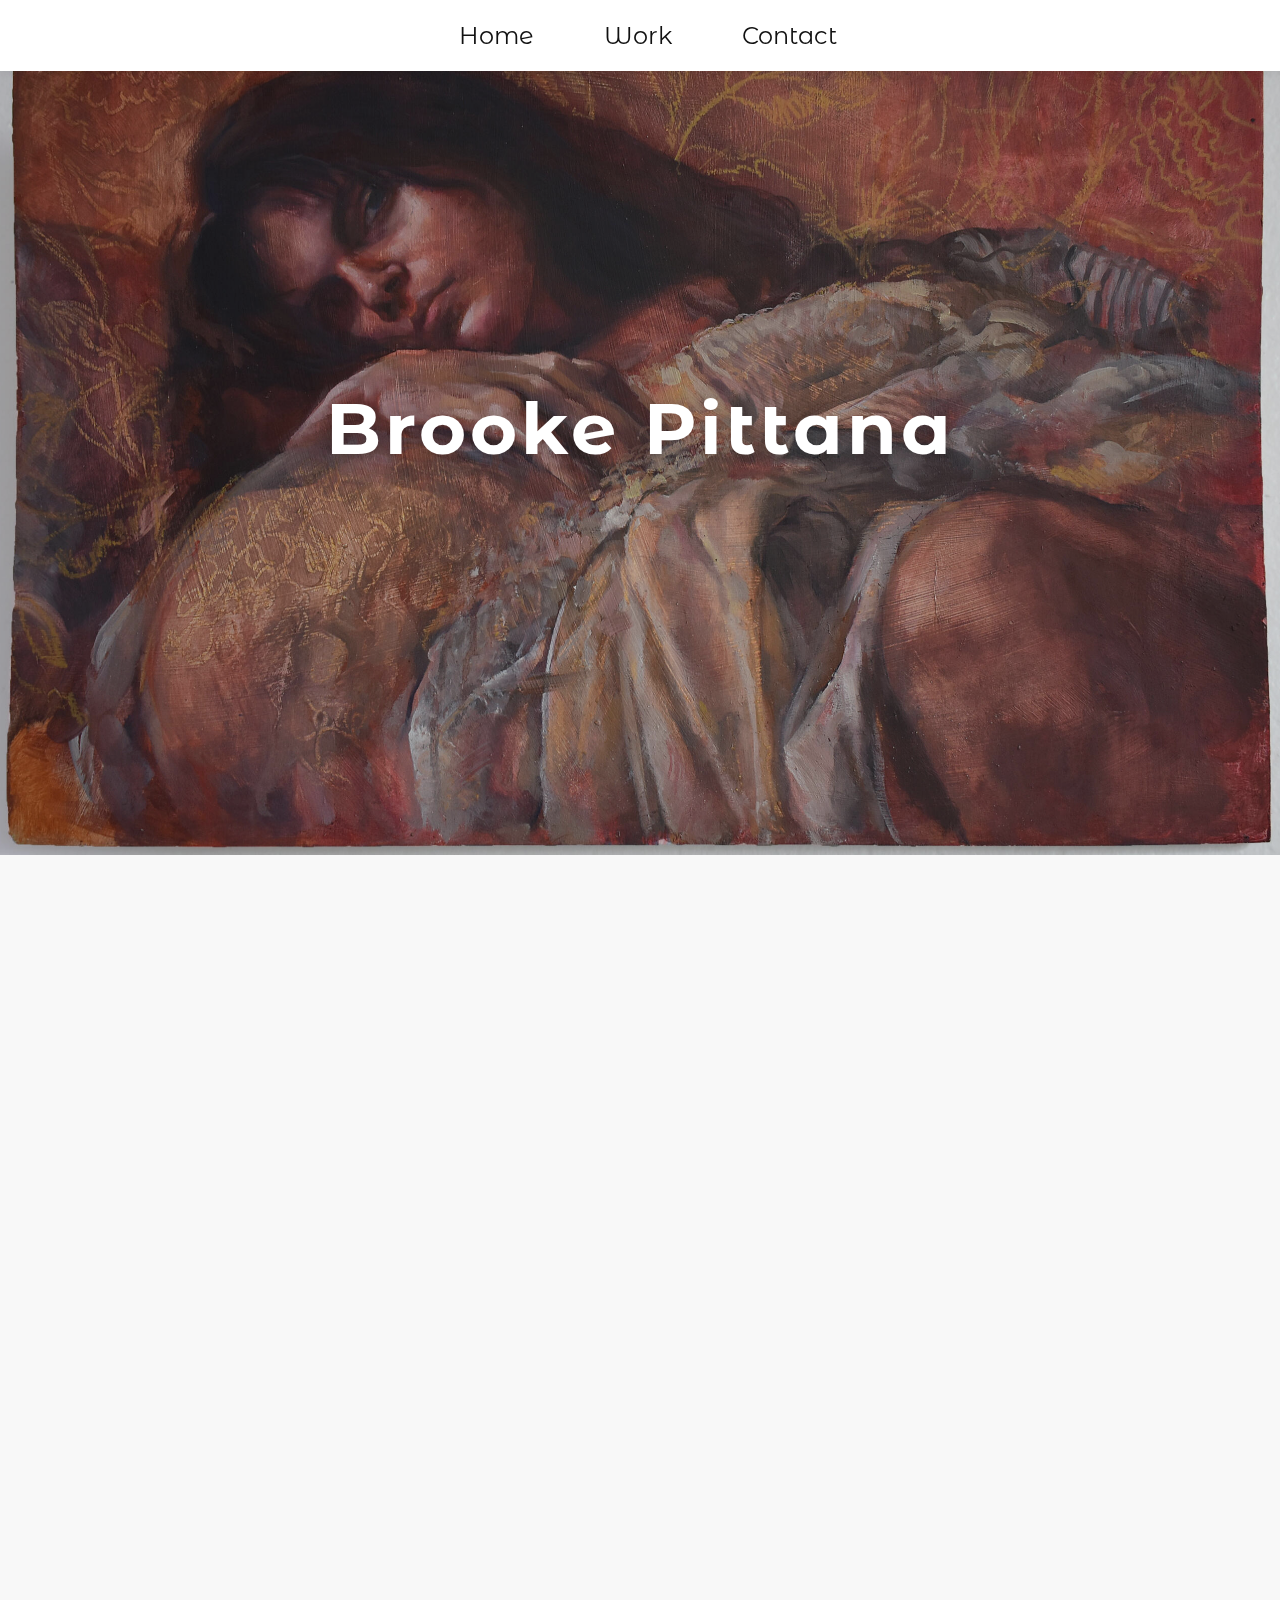
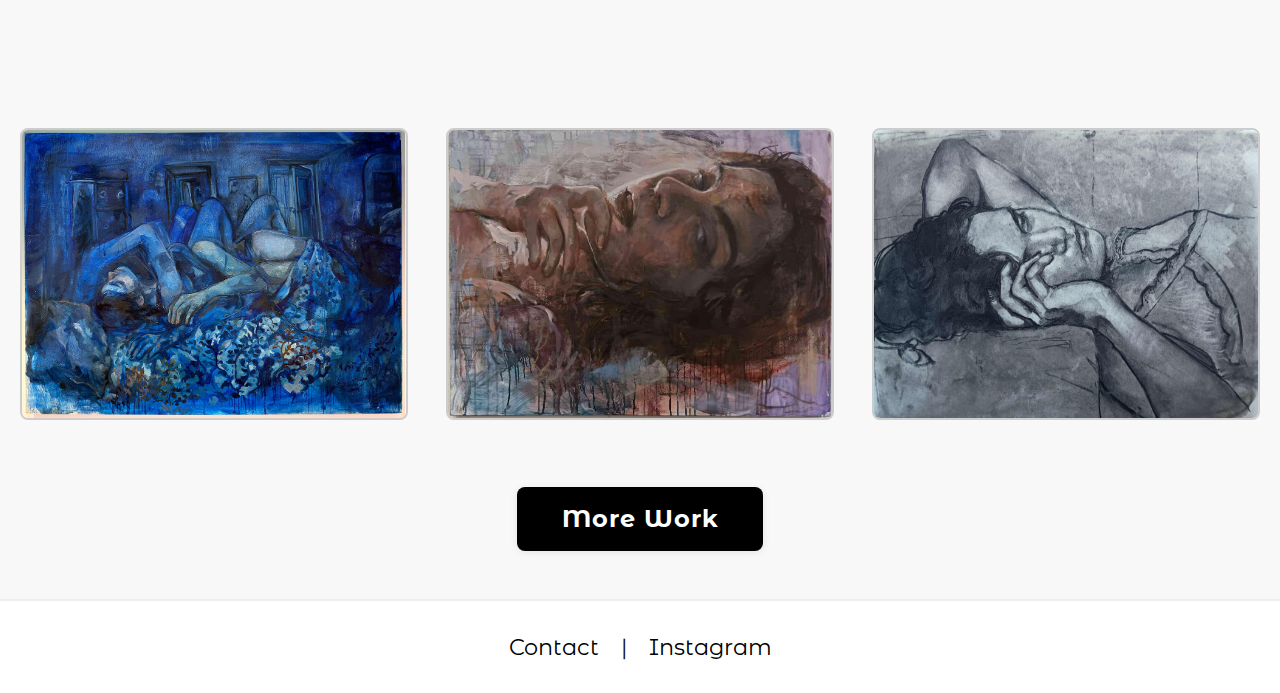
<file: index.html>
<!DOCTYPE html>
<html lang="en">
<head>
    <meta charset="UTF-8">
    <meta http-equiv="X-UA-Compatible" content="IE=edge">
    <meta name="viewport" content="width=device-width, initial-scale=1.0">
    <script src="script.js" defer></script>
    <title>Brooke Pittana</title>
    <link href="https://fonts.googleapis.com/css2?display=swap&family=Montserrat+Alternates:ital,wght@0,400;0,700;1,400;1,700&family=Montserrat:ital,wght@0,400;0,700;1,400;1,700" rel="stylesheet">
    <link rel="stylesheet" href="styles.css">
    <link rel="icon" type="image/png" href="images/favicon.png">
</head>
<body>
<style>
    .oldgallery img {
        width: 30%;
        height: auto;
        margin: 1%;
        border: 2px solid #ccc;
        border-radius: 8px;
        transition: transform 0.3s, box-shadow 0.3s;
    }
</style>

<nav class="main-nav">
    <ul>
        <li><a href="index.html">Home</a></li>
        <li><a href="work.html">Work</a></li>
        <li><a href="contact.html">Contact</a></li>
    </ul>
</nav>
<header class="hero-header">
    <div class="hero-overlay">
        <h1>Brooke Pittana</h1>
    </div>
</header>
    <main>
        <section id="about">
            <h2>About</h2>
            <p>Student artist based in Baltimore, Maryland. "The passage of time is a destructive act" forms the basis of an exploration into how actions lost in routine are rediscovered and immortalized through the act of self portraiture. I paint moments from daily routine in sequence, then dissolve, destroy, or cover layers of paint to emulate the wear of time, indelible markings form the body as ghost images along a timeline. The remnants explore the relationship between transparent forms and opaque lines as symbols of time, importance, and repetition.</p>
        </section>
        <section id="work">
            <h2>Work</h2>
        </section>
        
    </main>
    <div class="oldgallery">
        <img src='images/image33.jpg' alt="Sample Art 1">
        <img src='images/image49.jpg' alt="Sample Art 2">
        <img src='images/image52.jpg' alt="Sample Art 3">
    </div>
    <main>
        <a class="more-work-btn" href="work.html">More Work</a>
    </main>
    <footer>
        <a href="contact.html">Contact</a> |
        <a href="https://www.instagram.com/brookep1313/" target="_blank" rel="noopener">Instagram</a>
    </footer>
</body>
</html>
</file>
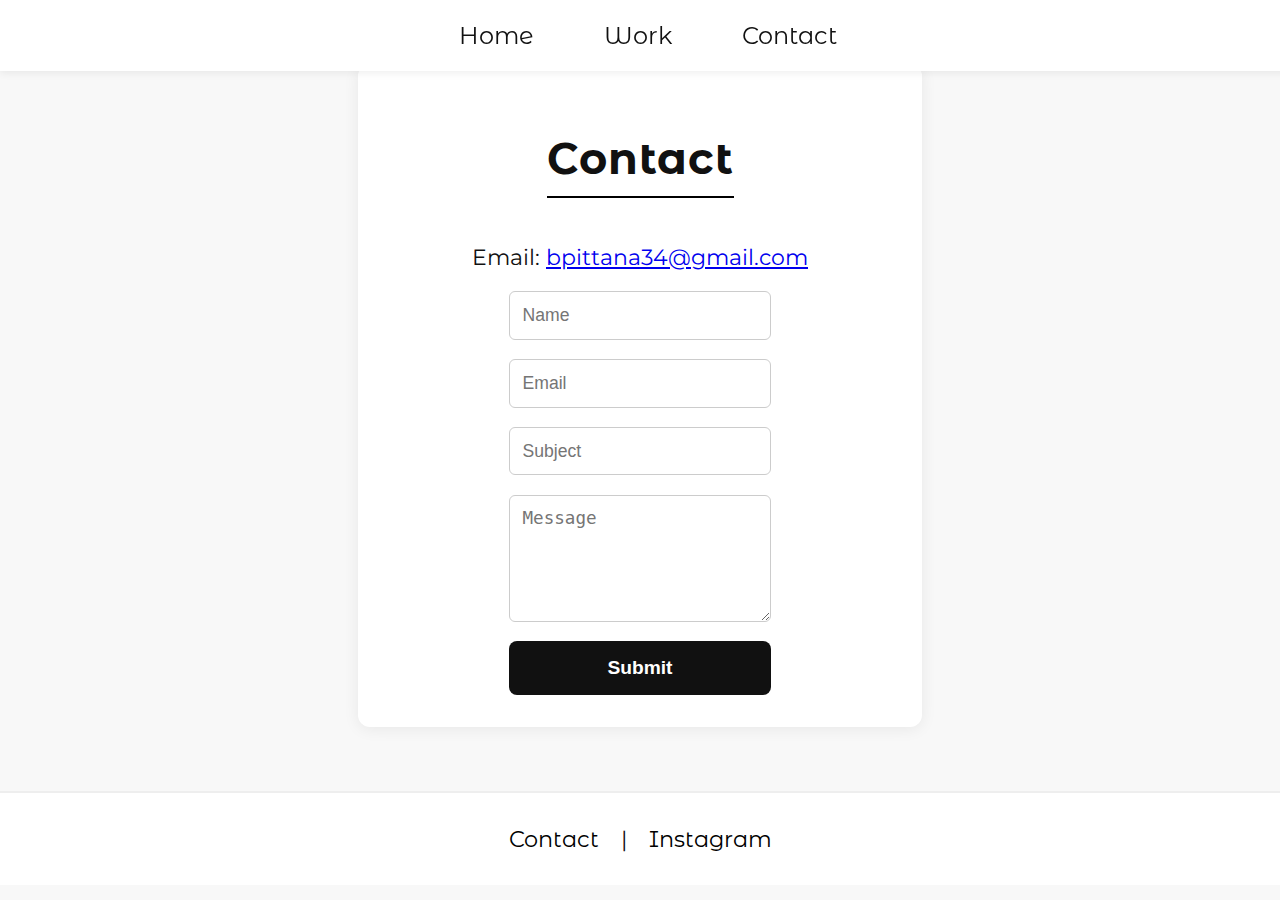
<file: contact.html>
<!DOCTYPE html>
<html lang="en">
<head>
    <meta charset="UTF-8">
    <meta http-equiv="X-UA-Compatible" content="IE=edge">
    <meta name="viewport" content="width=device-width, initial-scale=1.0">
    <script src="script.js" defer></script>
    <title>Contact | Brooke Pittana</title>
    <link href="https://fonts.googleapis.com/css2?display=swap&family=Montserrat+Alternates:ital,wght@0,400;0,700;1,400;1,700&family=Montserrat:ital,wght@0,400;0,700;1,400;1,700" rel="stylesheet">
    <link rel="stylesheet" href="styles.css">
    <link rel="icon" type="image/png" href="images/favicon.png">
</head>

<body>
    <nav class="main-nav">
        <ul>
            <li><a href="index.html">Home</a></li>
            <li><a href="work.html">Work</a></li>
            <li><a href="contact.html">Contact</a></li>
        </ul>
    </nav>
    <main style="max-width: 500px; margin: 4rem auto; padding: 2rem; background: #fff; border-radius: 12px; box-shadow: 0 2px 16px rgba(0,0,0,0.07);">
        <h2>Contact</h2>
        <p>Email: <a href="mailto:bpittana34@gmail.com">bpittana34@gmail.com</a></p>
        <form action="mailto:bpittana34@gmail.com" method="post" style="display: flex; flex-direction: column; gap: 1.2rem;">
            <input type="text" name="name" placeholder="Name" required style="padding: 0.8rem; font-size: 1.1rem; border-radius: 6px; border: 1px solid #ccc;">
            <input type="email" name="email" placeholder="Email" required style="padding: 0.8rem; font-size: 1.1rem; border-radius: 6px; border: 1px solid #ccc;">
            <input type="text" name="subject" placeholder="Subject" required style="padding: 0.8rem; font-size: 1.1rem; border-radius: 6px; border: 1px solid #ccc;">
            <textarea name="message" placeholder="Message" rows="5" required style="padding: 0.8rem; font-size: 1.1rem; border-radius: 6px; border: 1px solid #ccc;"></textarea>
            <button type="submit" style="padding: 1rem; font-size: 1.2rem; background: #111; color: #fff; border: none; border-radius: 8px; font-weight: 700; cursor: pointer;">Submit</button>
        </form>
    </main>
    <footer style="text-align:center; margin-top: 3rem; padding: 2rem 0; border-top: 2px solid #eee; background: #fff;">
        <a href="#contact">Contact</a> |
        <a href="https://instagram.com/brookep1313" target="_blank" rel="noopener">Instagram</a>
    </footer>
</body>



</html>
</file>
<file: styles.css>
/* Oldgallery responsive styles */
.oldgallery {
    display: flex;
    flex-wrap: wrap;
    justify-content: center;
    gap: 12px;
}

.oldgallery img {
    max-width: 100%;
    height: auto;
    display: block;
    border-radius: 8px;
}

@media (max-width: 700px) {
    .oldgallery {
        flex-direction: column;
        align-items: center;
        width: 100vw;
        margin-left: calc(-50vw + 50%);
        margin-right: calc(-50vw + 50%);
        padding: 0;
    }
    .oldgallery img {
        width: 100vw !important;
        min-width: 100vw;
        max-width: 100vw;
        height: auto !important;
        margin: 0 !important;
        border-radius: 0 !important;
        box-sizing: border-box;
        display: block;
    }
}
/* Sidebar toggle button styles */

.sidebar-toggle {
    display: none !important;
    position: fixed;
    top: 18px;
    left: 18px;
    z-index: 1200;
    background: #fff;
    border: 1px solid #eee;
    border-radius: 6px;
    font-size: 2.2rem;
    padding: 6px 16px 8px 16px;
    cursor: pointer;
    box-shadow: 0 2px 8px rgba(0,0,0,0.07);
    transition: background 0.2s;
}

.sidebar-toggle:focus {
    outline: 2px solid #333;
}

@media (max-width: 900px) {
    .main-nav {
        transition: transform 0.4s cubic-bezier(0.23, 1, 0.32, 1), opacity 0.3s;
        flex-direction: row;
        justify-content: flex-start;
        align-items: center;
        padding-left: 0.2rem;
    }
    .main-nav.hide-nav {
        transform: translateY(-100%);
        opacity: 0;
        pointer-events: none;
    }
    .sidebar {
        position: fixed;
        top: 0;
        left: 0;
        height: 100vh;
        width: 200px;
        box-shadow: 2px 0 12px rgba(0,0,0,0.08);
        background: #fff;
        z-index: 2001;
        transform: translateX(-100%);
        transition: transform 0.4s cubic-bezier(0.23, 1, 0.32, 1);
        display: flex;
        flex-direction: column;
        align-items: center;
        justify-content: flex-start;
    }
    .sidebar.visible {
        transform: translateX(0);
    }
    .sidebar-toggle {
        display: block !important;
        position: static;
        margin-left: 0;
        z-index: 2100;
        order: -1;         /* Place hamburger first in flex row */
    }
    /* Remove blur when sidebar is open, since nav will be hidden */
    .sidebar.visible ~ main,
    .sidebar.visible ~ .main-nav {
        filter: none;
        opacity: 1;
        pointer-events: auto;
    }
}

@media (max-width: 900px) {
    .sidebar {
        position: fixed;
        top: 0;
        left: -200px;
        height: 100vh;
        z-index: 1100;
    }
    .sidebar.visible {
        left: 0;
    }
}
.work-gallery {
    max-width: 1200px;
    margin: 2.5rem auto;
    padding: 0;
    box-sizing: border-box;
    display: block;
}

.work-item {
    width: 32%;
    margin-bottom: 16px;
    display: inline-block;
    vertical-align: top;
}

.work-item img {
    width: 100%;
    height: auto;
    display: block;
    border-radius: 14px;
    box-shadow: 0 4px 16px rgba(0,0,0,0.10);
    transition: transform 0.2s;
}
/* Hero header fade-in */
.hero-header {
    opacity: 0;
    transform: translateY(40px);
    transition: opacity 1.2s cubic-bezier(0.23, 1, 0.32, 1), transform 1.2s cubic-bezier(0.23, 1, 0.32, 1);
}
.hero-header.visible {
    opacity: 1;
    transform: none;
}
/* Fade-in effect for sections */
.fade-in-section {
    opacity: 0;
    transform: translateY(40px);
    transition: opacity 0.8s cubic-bezier(0.23, 1, 0.32, 1), transform 0.8s cubic-bezier(0.23, 1, 0.32, 1);
    will-change: opacity, transform;
}

html {
    scroll-behavior: smooth;
}

.fade-in-section.visible {
    opacity: 1;
    transform: none;
}
body {
    font-family: 'Montserrat', 'Montserrat Alternates', Arial, sans-serif;
    margin: 0;
    background: #f8f8f8;
    color: #111;
    font-size: 1.35rem;
}


.sidebar {
    position: fixed;
    top: 0;
    left: 0;
    height: 100vh;
    width: 160px;
    background: #fff;
    padding: 20px 0 20px 0;
    border-right: 1px solid #eee;
    z-index: 200;
    transition: left 0.6s ease; /* smooth animation */
    display: flex;
    flex-direction: column;
    align-items: center;
    justify-content: flex-start;
}

.sidebar.visible {
    left: 0; /* slides into place */
}

.sidebar ul {
    list-style: none;
    padding: 0;
    margin: 80px 0 0 0; /* Push below main nav */
    display: block;
}

.sidebar li a {
    display: block;
    padding: 12px 15px;
    color: #333;
    text-decoration: none;
    font-size: 1.1rem;
    border-radius: 6px;
    transition: background-color 0.2s;
    font-family: 'Montserrat Alternates', 'Montserrat', Arial, sans-serif;
    font-weight: 700;
}

.sidebar li a:hover {
    background-color: #f0f0f0;
}



.hero-header {
    position: relative;
    width: 100%;
    height: 95vh;
    background: url('images/heroheader.jpg') center center/cover no-repeat;
    display: flex;
    align-items: center;
    justify-content: center;
    margin-bottom: 0;
}

.hero-overlay {
    position: absolute;
    top: 0;
    left: 0;
    width: 100%;
    height: 100%;
    background: rgba(34, 34, 34, 0.199);
    display: flex;
    align-items: center;
    justify-content: center;
    flex-direction: column;
}

.hero-header h1 {
    color: #fff;
    font-size: 4.5rem;
    letter-spacing: 4px;
    z-index: 2;
    margin: 0;
    text-shadow: 0 2px 16px rgba(0,0,0,0.28);
}

.main-nav {
    background: #fff;
    position: fixed;
    top: 0;
    left: 0;
    width: 100%;
    z-index: 1000;
    box-shadow: 0 2px 8px rgba(0,0,0,0.07);
    display: flex;
    align-items: center; /* Align items vertically */
    flex-direction: row;
    justify-content: flex-start;
    padding: 0 0.5rem;
}

.main-nav ul {
    list-style: none;
    padding: 0;
    margin: 0;
    display: flex;
    justify-content: flex-start;
    gap: 2rem;
    align-items: center;
    flex: 1 1 0%;
}

.sidebar-toggle {
    display: none !important;
    background: #fff;
    border: 1px solid #eee;
    border-radius: 6px;
    font-size: 2.2rem;
    padding: 6px 16px 8px 16px;
    cursor: pointer;
    box-shadow: 0 2px 8px rgba(0,0,0,0.07);
    transition: background 0.2s;
    margin-right: 1rem;
    margin-left: 0;
    position: relative;
    top: 0;
    left: 0;
}

@media (max-width: 900px) {
    .sidebar-toggle {
        display: block !important;
        order: -1;         /* Place hamburger first in flex row */
        margin-right: 1.2rem;
        margin-left: 0;    /* Remove left margin */
    }
    .main-nav {
        flex-direction: row;
        justify-content: flex-start;
        align-items: center;
        padding-left: 0.2rem;
    }
    .main-nav ul {
        flex: 1 1 0%;
        justify-content: flex-start;
        margin-left: 0;
    }
    .main-nav {
        padding-left: 0.2rem;
    }
}
body.work-page .main-nav {
    position: fixed;
}

.main-nav ul {
    list-style: none;
    padding: 0;
    margin: 0;
    display: flex;
    justify-content: center;
    gap: 2rem;
}

.main-nav a {
    color: #111;
    text-decoration: none;
    font-size: 1.5rem;
    transition: color 0.2s;
    display: block;
    padding: 1.3rem 1.2rem;
    font-family: 'Montserrat Alternates', 'Montserrat', Arial, sans-serif;
}

.main-nav a:hover {
    color: #6f6f6f;
}

header h1 {
    margin: 0;
    font-size: 2.5rem;
    letter-spacing: 2px;
    font-family: 'Montserrat Alternates', 'Montserrat', Arial, sans-serif;
}


main {
    max-width: 1100px;
    margin: 0 auto;
    background: none;
    padding: 30px 0 0 0;
    display: flex;
    flex-direction: column;
    align-items: center;
}

@media (max-width: 900px) {
    main {
        padding-top: 70px;
    }
}


section {
    margin-bottom: 0;
    font-size: 1.35em;
    width: 100%;
    max-width: 900px;
    text-align: center;
    padding: 3rem 0;
    border-bottom: 2px solid #eee;
}

#newgallery {
    width: 100%;
    max-width: 1000px; /* optional, keeps it centered */
    margin: auto;
}

.work-gallery {
    display: grid;
    grid-template-columns: repeat(auto-fill, minmax(300px, 1fr));
    grid-auto-rows: 100; /* small unit */
    gap: 8px;
}

.work-gallery img {
    width: 30vh;
    height: auto;
    border-radius: 6px;
}

.work-gallery img:hover {
    transform: scale(1.05);
}

.more-work-btn {
    display: inline-block;
    margin-top: 1.5rem;
    padding: 1.1rem 2.8rem;
    background: #000000;
    color: #ffffff;
    border-radius: 8px;
    text-decoration: none;
    font-weight: 700;
    font-size: 1.5rem;
    letter-spacing: 1px;
    transition: background 0.2s, color 0.2s;
    box-shadow: 0 2px 8px rgba(0,0,0,0.08);
    font-family: 'Montserrat Alternates', 'Montserrat', Arial, sans-serif;
}

.more-work-btn:hover {
    background: #ffffff;
    color: #000000;
}

footer {
    background: #fff;
    color: #111;
    text-align: center;
    padding: 2rem 0;
    margin-top: 3rem;
    font-size: 1.4rem;
    border-top: 2px solid #eee;
}

footer a {
    color: #000000;
    text-decoration: none;
    margin: 0 1rem;
    transition: color 0.2s;
    font-size: 1.4rem;
    font-family: 'Montserrat Alternates', 'Montserrat', Arial, sans-serif;
}

footer a:hover {
    color: #000000;
}

section:last-child {
    margin-bottom: 0;
    border-bottom: none;
}

h2 {
    color: #111;
    border-bottom: 2px solid #000000;
    padding-bottom: 0.7rem;
    margin-bottom: 1.5rem;
    font-size: 2.7rem;
    letter-spacing: 1px;
    font-family: 'Montserrat Alternates', 'Montserrat', Arial, sans-serif;
}
</file>
